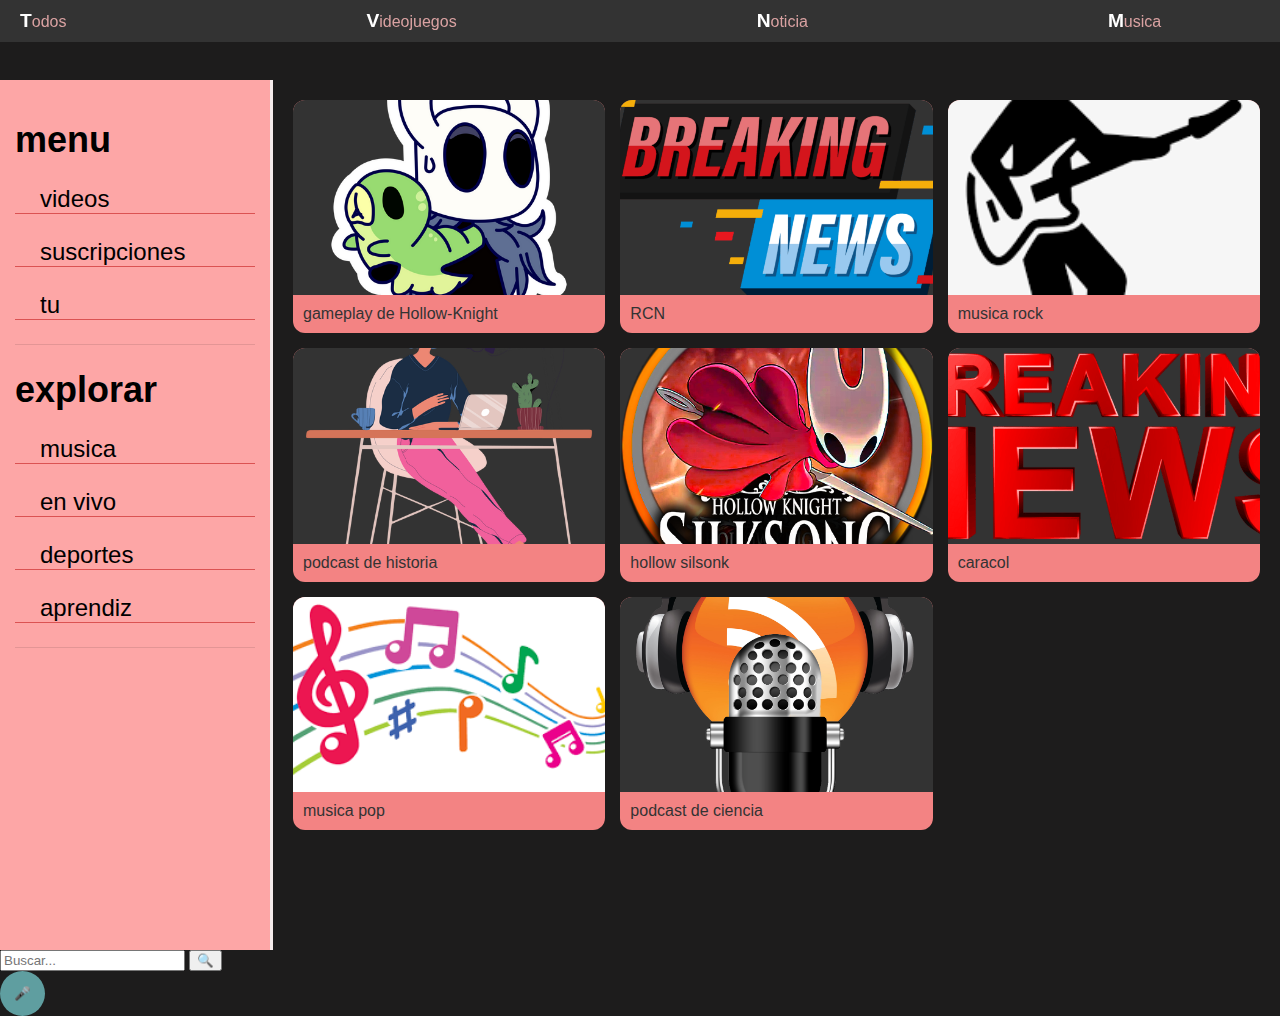
<file: index.html>
<!DOCTYPE html>
<html lang="es">
<head>
    <meta charset="UTF-8">
    <meta name="viewport" content="width=device-width, initial-scale=1.0">
    <link rel="stylesheet" href="layout/css/prueba.css">
    <title>YouTube Layout</title>
</head>
<body>
    <header class="encabezado">
        <div class="todos">todos</div>
        <div class="todos">videojuegos</div>
        <div class="todos">noticia</div>
        <div class="todos">musica</div>
        <div class="todos">podcasts</div>
    </header>

    <div class="main-layout">
        <aside class="sidebar">
            <h1 class="titulo">menu</h1>
            <div class="contenedor">
                <p class="subtitulos">videos</p>
                <p class="subtitulos">suscripciones</p>
                <p class="subtitulos">tu</p>
            </div>
            <h1 class="titulo">explorar</h1>
            <div class="contenedor">
                <p class="subtitulos">musica</p>
                <p class="subtitulos">en vivo</p>
                <p class="subtitulos">deportes</p>
                <p class="subtitulos">aprendiz</p>
            </div>
        </aside>

        <main class="imagenes">
            <div class="video-card">
                <img src="imagenes/Hollow-Knight.png" class="imagen" alt="imagen1">
                <p class="video-titulo">gameplay de Hollow-Knight</p>
            </div>
            <div class="video-card">
                <img src="imagenes/noticia.png" class="imagen" alt="imagen2">
                <p class="video-titulo">RCN</p>           
            </div>
                <div class="video-card">
                <img src="imagenes/musica2.png" class="imagen" alt="imagen4">
                <p class="video-titulo">musica rock</p>
            </div>
            <div class="video-card">
                <img src="imagenes/podcast-chatting.png" class="imagen" alt="imagen4">
                <p class="video-titulo">podcast de historia</p>
            </div>
            <div class="video-card">
                <img src="imagenes/hollow.png" class="imagen" alt="imagen5">
                <p class="video-titulo">hollow silsonk</p> 
            </div>
            <div class="video-card">
                <img src="imagenes/noticia2.png" class="imagen" alt="imagen6">
                <p class="video-titulo">caracol</p>
            </div>
                <div class="video-card">
                <img src="imagenes/musica.png" class="imagen" alt="imagen7">
                <p class="video-titulo">musica pop</p>
                </div>
                <div class="video-card">
                <img src="imagenes/Podcast-Symbol.png" class="imagen" alt="imagen8">
                <p class="video-titulo">podcast de ciencia</p>
            </div>
            </main>
    </div>

    <div class="search-wrapper">
        <form class="search-container">
            <input type="text" placeholder="Buscar..." class="search-input" />
            <button type="submit" class="search-btn">🔍</button>
        </form>
        <button class="mic-btn">🎤</button>
    </div>
</body>
</html>
</file>
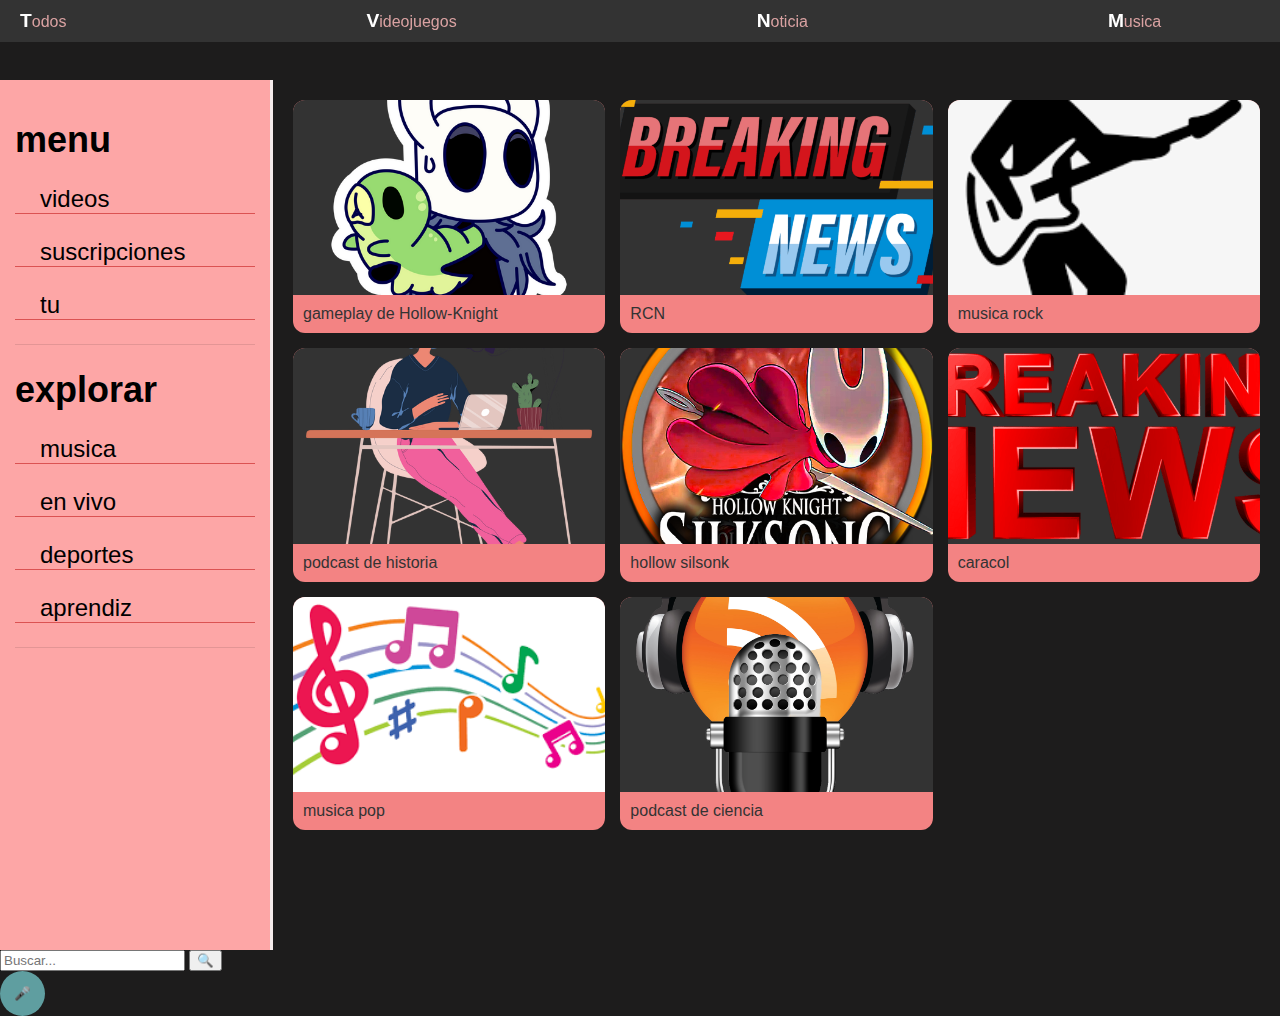
<file: prueba.html>
<!DOCTYPE html>
<html lang="es">
<head>
    <meta charset="UTF-8">
    <meta name="viewport" content="width=device-width, initial-scale=1.0">
    <link rel="stylesheet" href="layout/css/prueba.css">
    <title>YouTube Layout</title>
</head>
<body>
    <header class="encabezado">
        <div class="todos">todos</div>
        <div class="todos">videojuegos</div>
        <div class="todos">noticia</div>
        <div class="todos">musica</div>
        <div class="todos">podcasts</div>
    </header>

    <div class="main-layout">
        <aside class="sidebar">
            <h1 class="titulo">menu</h1>
            <div class="contenedor">
                <p class="subtitulos">videos</p>
                <p class="subtitulos">suscripciones</p>
                <p class="subtitulos">tu</p>
            </div>
            <h1 class="titulo">explorar</h1>
            <div class="contenedor">
                <p class="subtitulos">musica</p>
                <p class="subtitulos">en vivo</p>
                <p class="subtitulos">deportes</p>
                <p class="subtitulos">aprendiz</p>
            </div>
        </aside>

        <main class="imagenes">
            <div class="video-card">
                <img src="imagenes/Hollow-Knight.png" class="imagen" alt="imagen1">
                <p class="video-titulo">gameplay de Hollow-Knight</p>
            </div>
            <div class="video-card">
                <img src="imagenes/noticia.png" class="imagen" alt="imagen2">
                <p class="video-titulo">RCN</p>           
            </div>
                <div class="video-card">
                <img src="imagenes/musica2.png" class="imagen" alt="imagen4">
                <p class="video-titulo">musica rock</p>
            </div>
            <div class="video-card">
                <img src="imagenes/podcast-chatting.png" class="imagen" alt="imagen4">
                <p class="video-titulo">podcast de historia</p>
            </div>
            <div class="video-card">
                <img src="imagenes/hollow.png" class="imagen" alt="imagen5">
                <p class="video-titulo">hollow silsonk</p> 
            </div>
            <div class="video-card">
                <img src="imagenes/noticia2.png" class="imagen" alt="imagen6">
                <p class="video-titulo">caracol</p>
            </div>
                <div class="video-card">
                <img src="imagenes/musica.png" class="imagen" alt="imagen7">
                <p class="video-titulo">musica pop</p>
                </div>
                <div class="video-card">
                <img src="imagenes/Podcast-Symbol.png" class="imagen" alt="imagen8">
                <p class="video-titulo">podcast de ciencia</p>
            </div>
            </main>
    </div>

    <div class="search-wrapper">
        <form class="search-container">
            <input type="text" placeholder="Buscar..." class="search-input" />
            <button type="submit" class="search-btn">🔍</button>
        </form>
        <button class="mic-btn">🎤</button>
    </div>
</body>
</html>
</file>
<file: layout/css/prueba.css>
/* Corrección de errores básicos */
html, body {
    margin: 0;
    padding: 0;
    font-family: 'Arial', sans-serif;
    background-color: #1d1c1c;
}
/* Contenedor principal para Sidebar + Videos */
.main-layout {
    display: flex; /* Pone el menú y los videos uno al lado del otro */
    margin-top: 80px; /* Espacio para el encabezado */
}

/* Menú lateral fijo */
.sidebar {
    width: 250px;
    height: 100vh;
    position: sticky; /* Se queda pegado al hacer scroll */
    top: 80px;
    padding: 10px;
    background-color: #e78282;
}

/* Ajuste de las tarjetas de video */
.video-card {
    display: flex;
    flex-direction: column;
    background: #f38383;
    border-radius: 12px;
    overflow: hidden;
    transition: transform 0.2s;
}

.video-card:hover {
    transform: scale(1.02);
}

.imagen {
    width: 100%;
    aspect-ratio: 16 / 9; /* Formato estándar de video */
    object-fit: cover;
    background-color: #333;
}

/* Corrección de tu buscador */
.mic-btn {
    background-color: cadetblue;
    border: none;
    border-radius: 50%;
    width: 45px;
    height: 45px;
    cursor: pointer;
}
.encabezado {
    background-color: #333;
    color: rgb(218, 162, 162);
    display: flex;
    justify-content: flex-start; /* Alinea los filtros a la izquierda */
    gap: 300px;
    padding: 10px 20px;
    position: fixed; /* Lo mantiene siempre arriba */
    top: 0;
    left: 0;
    width: 100%;
    z-index: 2000; /* Asegura que esté por encima de todo */
    margin: 0; /* Quitamos el margin de 20px que tenías antes */
    box-sizing: border-box;
}

/* Esto aplica a todo el encabezado */
.encabezado ::selection {
    background-color: #e77171; /* Fondo rojo al seleccionar */
    color: #130101; /* Texto blanco al seleccionar */
}

.todos::first-letter {
    font-size: 1.2em;
    font-weight: bold;
    color: #ffffff; /* Resalta la primera letra en blanco */
    text-transform: uppercase;
}

/* Estilo base para los links del menú lateral */
.sidebar .subtitulos {
    position: relative; /* Necesario para que el pseudo-elemento se posicione respecto a esto */
    padding-left: 25px; /* Espacio para el pseudo-elemento */
    cursor: pointer;
    transition: color 0.3s;
    font-family: 'Franklin Gothic Medium', 'Arial Narrow', Arial, sans-serif;
    font-size: x-large;
    border-bottom: #db5252 1px solid;
}
.sidebar .subtitulos::after {
    content: '';
    position: absolute;
    left: 0;
    bottom: -2px;
    width: calc(100%);
    height: 3px;
    background-color: #201e1e;
    transform: scaleX(0); /* En lugar de width 0, usamos escala */
    transition: transform 0.3s ease;
    transform-origin: center; /* Crece desde el centro */
}

.sidebar .subtitulos:hover::after {
    transform: scaleX(1); /* Se estira a su tamaño original */
}

.sidebar .subtitulos::before {
    content: '';
    position: absolute;
    left: -15px; /* Empieza fuera de vista */
    top: 50%;
    transform: translateY(-50%);
    width: 10px;
    height: 10px;
    background-color: #131010;
    border-radius: 2px; /* Un cuadrado pequeño o círculo */
    opacity: 0;
    transition: all 0.4s cubic-bezier(0.175, 0.885, 0.32, 1.275); /* Efecto rebote */
}

/* Cuando pasas el mouse por el texto, el pseudo-elemento reacciona */
.sidebar .subtitulos:hover::before {
    left: 5px; /* Se mueve a su posición final */
    opacity: 1;
    transform: translateY(-50%) rotate(45deg); /* Gira un poco para estilo */
}

/* Pseudo-elemento: Una línea decorativa al final de cada sección */
.sidebar .contenedor::after {
    content: '';
    display: block;
    width: 100%;
    height: 1px;
    background: rgba(0,0,0,0.1);
    margin-top: 15px;
}

.sidebar {
    width: 240px;
    height: calc(100vh - 60px); /* Resta el alto del encabezado */
    position: sticky;
    top: 60px;
    background-color: rgb(253, 166, 166);
    overflow-y: auto; /* Permite scroll interno si el menú es muy largo */
    padding: 15px;
    border-right: 3px solid #f5ebeb;
    font-size: large;
}

.imagenes {
    flex: 1;
    display: grid; /* Cambiamos flex por grid */
    padding: 20px;
    grid-template-columns: repeat(auto-fill, minmax(250px, 1fr)); /* Crea columnas dinámicas */
    gap: 15px;
    margin-bottom: 100px; /* Espacio para el buscador inferior */
}
/* 1. Preparamos la imagen para la transición */
.imagen {
    width: 100%;
    aspect-ratio: 16 / 10;
    object-fit: cover;
    transition: transform 0.4s ease, filter 0.3s ease; /* Transición suave */
}

/* 2. Cuando pasamos el mouse por la TARJETA, la IMAGEN reacciona */
.video-card:hover .imagen {
    transform: scale(1.05); /* Zoom sutil */
    filter: saturate(1.5); /* Hace los colores más vivos */
    box-shadow: inset 0 0 20px rgba(0,0,0,0.5); /* Sombra interna */
}
/* Creamos el texto extra oculto */
.video-card .video-titulo::after {
    content: ' • Ver ahora';
    opacity: 0;
    font-size: 0.8rem;
    font-weight: bold;
    transition: opacity 0.3s ease;
}

/* Lo mostramos al hacer hover */
.video-card:hover .video-titulo::after {
    opacity: 1;
}
/* Seleccionamos el texto solo cuando está dentro de una video-card */
.video-card .video-titulo {
    padding: 10px;
    margin: 0;
    font-size: 1rem;
    color: #333;
    transition: all 0.3s ease; /* Suaviza el cambio de color y posición */
}

/* Efecto al pasar el mouse por la tarjeta */
.video-card:hover .video-titulo {
    color: #e61010; /* Rojo YouTube */
    transform: translateX(5px); /* Se desplaza ligeramente a la derecha */
}
</file>
